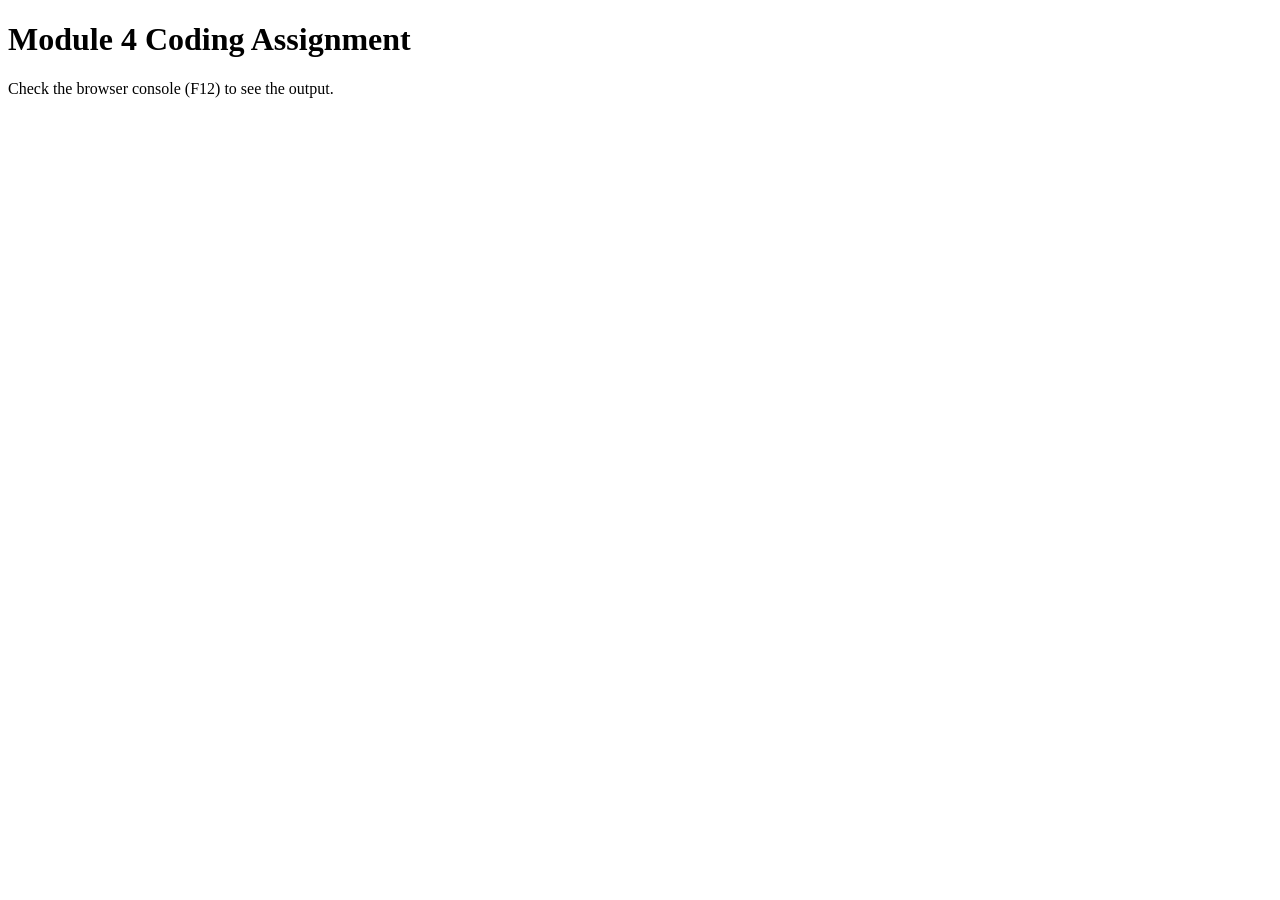
<file: index.html>
<!DOCTYPE html>
<html>
<head>
  <meta charset="utf-8">
  <title>Module 4 Solution</title>
  <script src="SpeakHello.js"></script>
  <script src="SpeakGoodBye.js"></script>
  <script src="script.js"></script>
</head>
<body>
  <h1>Module 4 Coding Assignment</h1>
  <p>Check the browser console (F12) to see the output.</p>
</body>
</html>
</file>
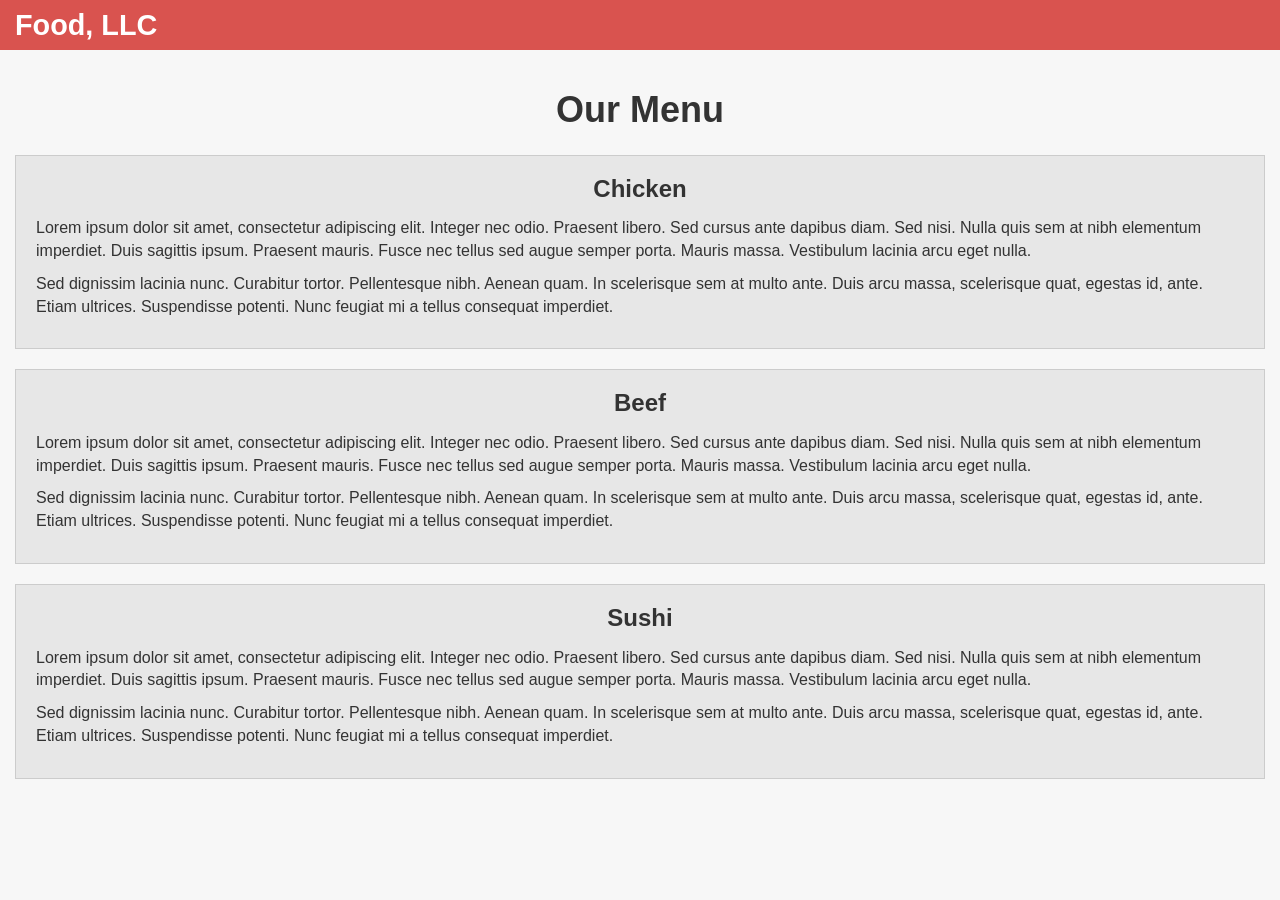
<file: module3-solution/index.html>
<!DOCTYPE html>
<html lang="en">
  <head>
    <meta charset="utf-8">
    <meta http-equiv="X-UA-Compatible" content="IE=edge">
    <meta name="viewport" content="width=device-width, initial-scale=1">
    <title>Module 3 Solution</title>

    <!-- Bootstrap CSS -->
    <link 
      rel="stylesheet" 
      href="https://maxcdn.bootstrapcdn.com/bootstrap/3.3.7/css/bootstrap.min.css" 
      integrity="sha384-BVYiiSIFeK1dGmJRAkycuHAHRg32OmUcww7on3RYdg4Va+PmSTsz/K68vbdEjh4u" 
      crossorigin="anonymous"
    >
    <!-- Custom External CSS -->
    <link rel="stylesheet" href="css/styles.css">
  </head>
  <body>

    <!-- Header / Navbar -->
    <header>
      <nav id="header-nav" class="navbar navbar-default">
        <div class="container-fluid">
          <div class="navbar-header">
            <!-- Brand name aligned to left -->
            <a href="index.html" class="pull-left visible-xs visible-sm visible-md visible-lg">
              <div id="brand-name" class="navbar-brand">Food, LLC</div>
            </a>

            <!-- Mobile Dropdown Button -->
            <button 
              type="button" 
              class="navbar-toggle collapsed visible-xs" 
              data-toggle="collapse" 
              data-target="#collapsable-nav" 
              aria-expanded="false"
            >
              <span class="sr-only">Toggle navigation</span>
              <span class="icon-bar"></span>
              <span class="icon-bar"></span>
              <span class="icon-bar"></span>
            </button>
          </div>

          <!-- Collapsable Navbar Links -->
          <div id="collapsable-nav" class="collapse navbar-collapse">
            <ul id="nav-list" class="nav navbar-nav navbar-right visible-xs text-center">
              <li><a href="#chicken-section">Chicken</a></li>
              <li><a href="#beef-section">Beef</a></li>
              <li><a href="#sushi-section">Sushi</a></li>
            </ul>
          </div>
        </div>
      </nav>
    </header>

    <!-- Main Content Area -->
    <div id="main-content" class="container-fluid">
      <h1 class="text-center">Our Menu</h1>

      <!-- Single column section layout -->
      <div class="row">
        <div class="col-xs-12">
          
          <!-- Chicken Section -->
          <div class="section-box" id="chicken-section">
            <h3 class="text-center">Chicken</h3>
            <p>
              Lorem ipsum dolor sit amet, consectetur adipiscing elit. Integer nec odio. Praesent libero. Sed cursus ante dapibus diam. Sed nisi. Nulla quis sem at nibh elementum imperdiet. Duis sagittis ipsum. Praesent mauris. Fusce nec tellus sed augue semper porta. Mauris massa. Vestibulum lacinia arcu eget nulla.
            </p>
            <p>
              Sed dignissim lacinia nunc. Curabitur tortor. Pellentesque nibh. Aenean quam. In scelerisque sem at multo ante. Duis arcu massa, scelerisque quat, egestas id, ante. Etiam ultrices. Suspendisse potenti. Nunc feugiat mi a tellus consequat imperdiet.
            </p>
          </div>

          <!-- Beef Section -->
          <div class="section-box" id="beef-section">
            <h3 class="text-center">Beef</h3>
            <p>
              Lorem ipsum dolor sit amet, consectetur adipiscing elit. Integer nec odio. Praesent libero. Sed cursus ante dapibus diam. Sed nisi. Nulla quis sem at nibh elementum imperdiet. Duis sagittis ipsum. Praesent mauris. Fusce nec tellus sed augue semper porta. Mauris massa. Vestibulum lacinia arcu eget nulla.
            </p>
            <p>
              Sed dignissim lacinia nunc. Curabitur tortor. Pellentesque nibh. Aenean quam. In scelerisque sem at multo ante. Duis arcu massa, scelerisque quat, egestas id, ante. Etiam ultrices. Suspendisse potenti. Nunc feugiat mi a tellus consequat imperdiet.
            </p>
          </div>

          <!-- Sushi Section -->
          <div class="section-box" id="sushi-section">
            <h3 class="text-center">Sushi</h3>
            <p>
              Lorem ipsum dolor sit amet, consectetur adipiscing elit. Integer nec odio. Praesent libero. Sed cursus ante dapibus diam. Sed nisi. Nulla quis sem at nibh elementum imperdiet. Duis sagittis ipsum. Praesent mauris. Fusce nec tellus sed augue semper porta. Mauris massa. Vestibulum lacinia arcu eget nulla.
            </p>
            <p>
              Sed dignissim lacinia nunc. Curabitur tortor. Pellentesque nibh. Aenean quam. In scelerisque sem at multo ante. Duis arcu massa, scelerisque quat, egestas id, ante. Etiam ultrices. Suspendisse potenti. Nunc feugiat mi a tellus consequat imperdiet.
            </p>
          </div>

        </div>
      </div>
    </div>

    <!-- jQuery and Bootstrap JS -->
    <script src="https://code.jquery.com/jquery-3.1.1.min.js"></script>
    <script 
      src="https://maxcdn.bootstrapcdn.com/bootstrap/3.3.7/js/bootstrap.min.js" 
      integrity="sha384-Tc5IQib027qvyjSMfHjOMaLkfuWVxZxUPnCJA7l2mCWNIpG9mGCD8wGNIcPD7Txa" 
      crossorigin="anonymous">
    </script>
  </body>
</html>
</file>
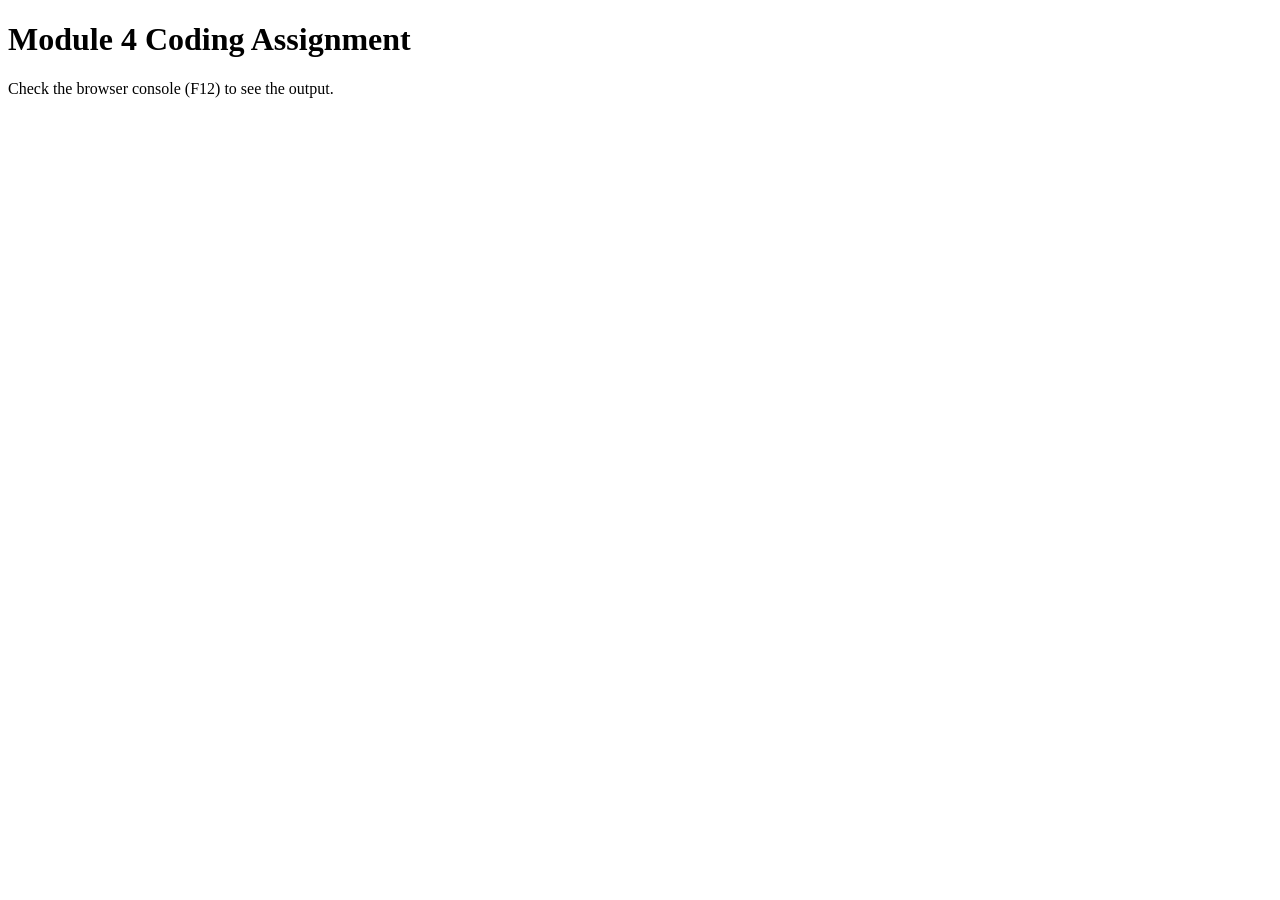
<file: module4-solution/index.html>
<!DOCTYPE html>
<html>
<head>
  <meta charset="utf-8">
  <title>Module 4 Solution</title>
  <script src="SpeakHello.js"></script>
  <script src="SpeakGoodBye.js"></script>
  <script src="script.js"></script>
</head>
<body>
  <h1>Module 4 Coding Assignment</h1>
  <p>Check the browser console (F12) to see the output.</p>
</body>
</html>
</file>
<file: module3-solution/css/styles.css>
/* Base Styles */
body {
  font-size: 16px;
  color: #333333;
  background-color: #f7f7f7;
}

/* Header & Navbar Styling */
#header-nav {
  background-color: #d9534f;
  border-radius: 0;
  border: 0;
  margin-bottom: 20px;
}

#brand-name {
  color: #ffffff;
  font-size: 1.8em;
  font-weight: bold;
}

#brand-name:hover, #brand-name:focus {
  color: #e6e6e6;
}

.navbar-toggle {
  border-color: #ffffff;
  margin-top: 10px;
}

.navbar-toggle .icon-bar {
  background-color: #ffffff;
}

/* Mobile Dropdown Styling */
#nav-list {
  background-color: #e6e6e6;
  margin: 0 -15px;
}

#nav-list li a {
  color: #333333;
  font-size: 1.2em;
  border-bottom: 1px solid #cccccc;
  padding: 12px;
}

#nav-list li a:hover {
  background-color: #d0d0d0;
}

/* Page Heading */
h1 {
  margin-bottom: 25px;
  font-weight: bold;
}

/* Content Sections */
.section-box {
  background-color: #e7e7e7;
  border: 1px solid #cccccc;
  padding: 20px;
  margin-bottom: 20px;
}

.section-box h3 {
  margin-top: 0;
  font-weight: bold;
  margin-bottom: 15px;
}
</file>
